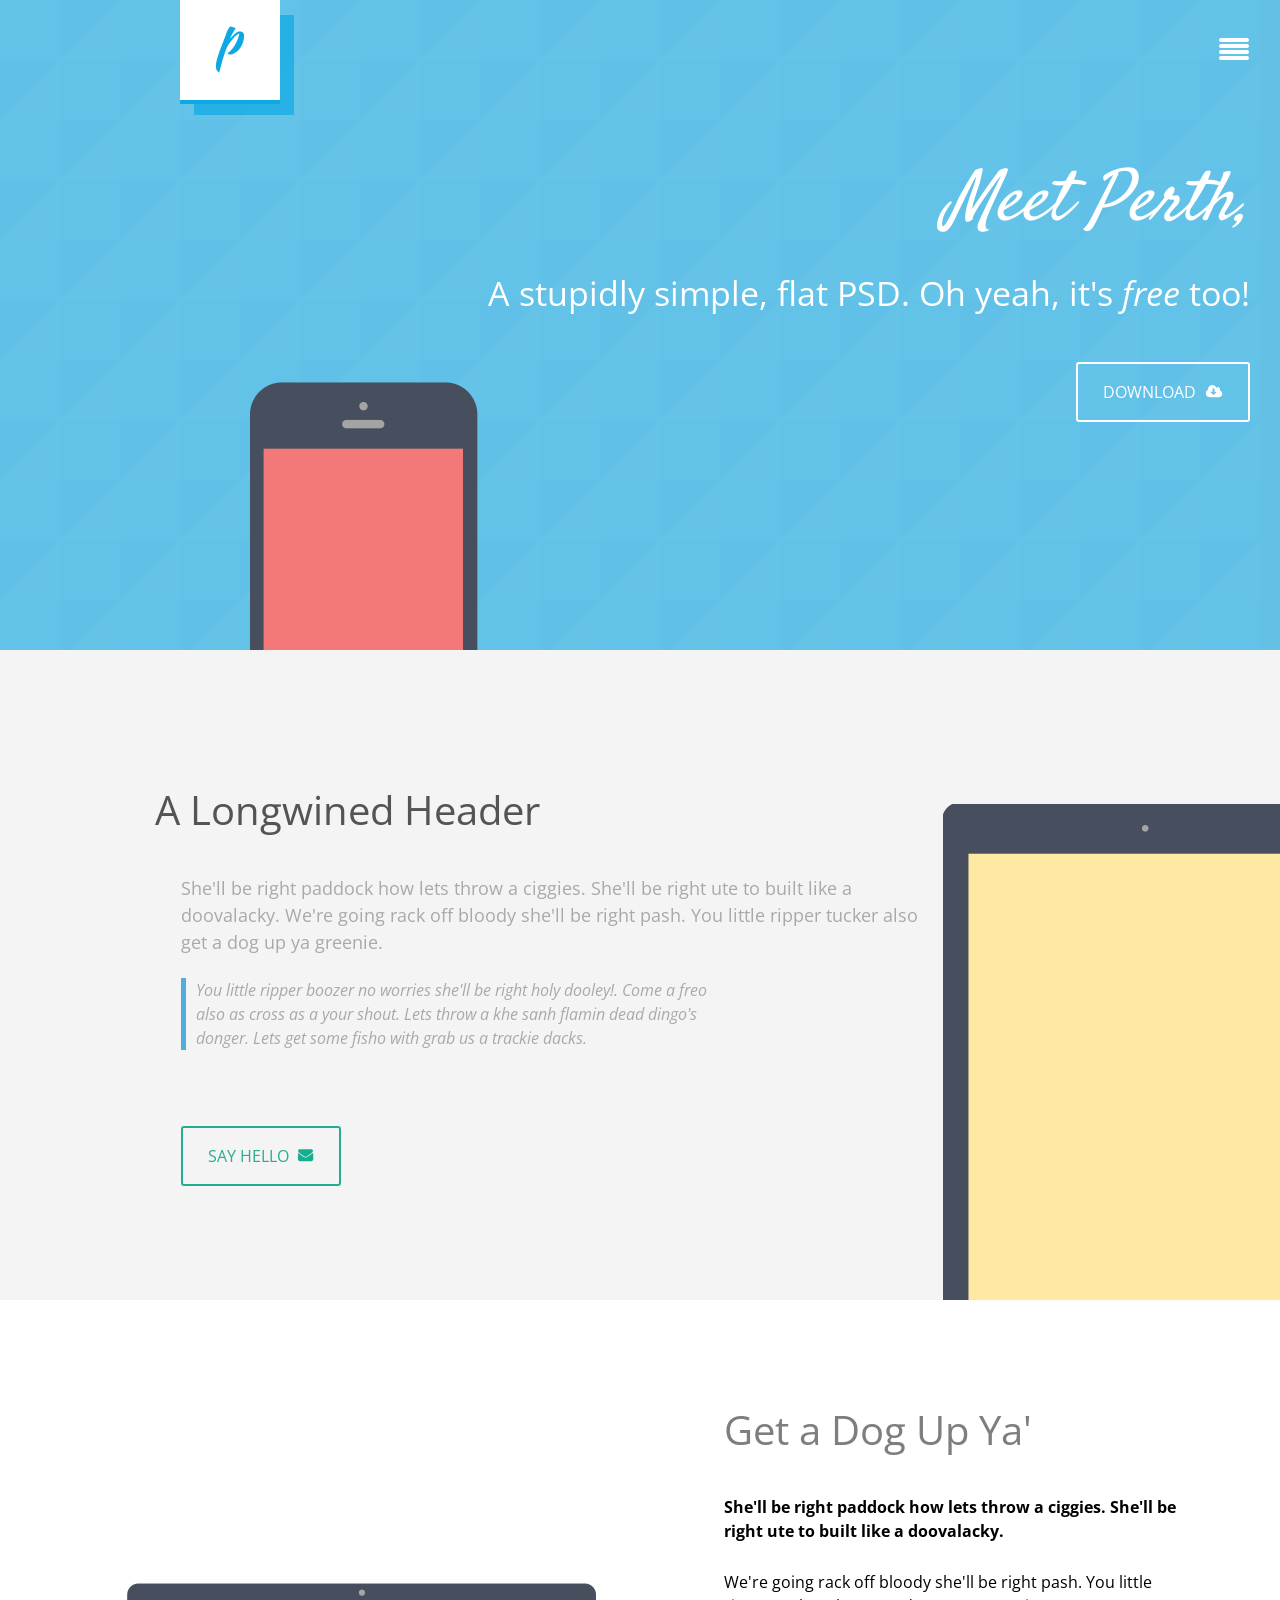
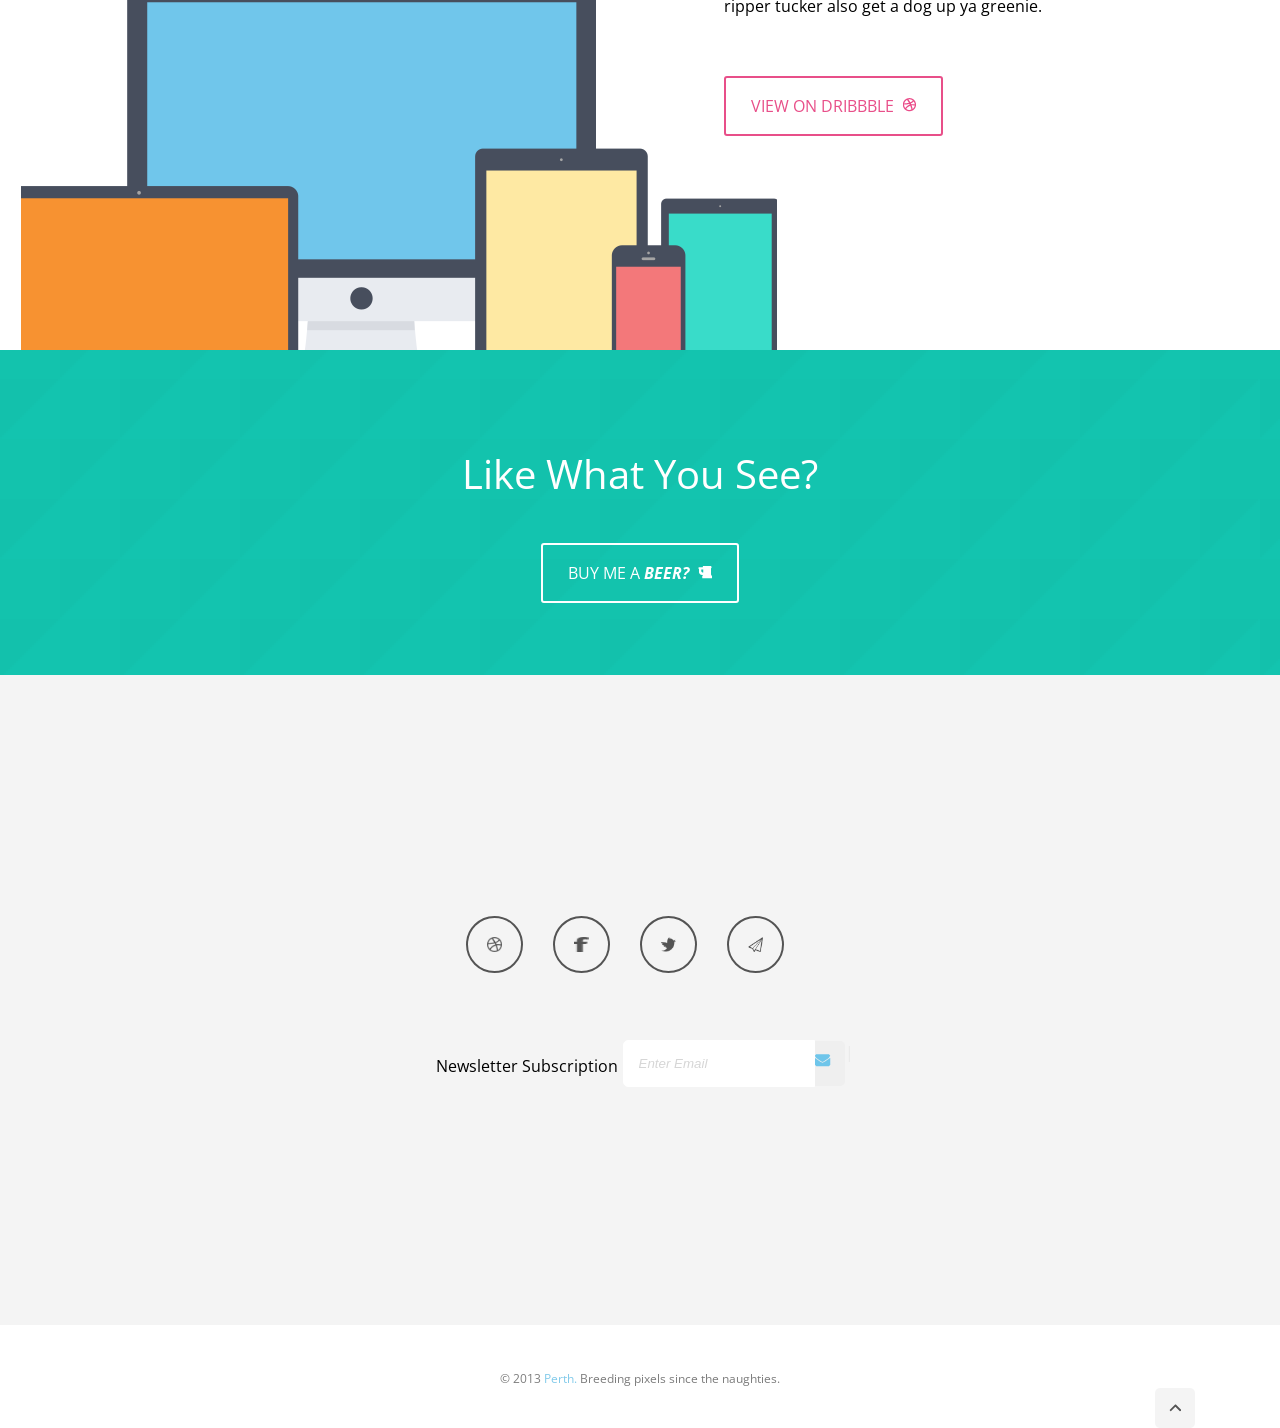
<file: index.html>
<!doctype html>
<head>
    <title>Perth</title>
    <link rel="Stylesheet" type="text/css" href="./reset.css"/>
    <link rel="Stylesheet" type="text/css" href="./perth-styles.css"/>
    <link href="https://fonts.googleapis.com/css?family=Open+Sans|Satisfy" rel="stylesheet">
</head>

<body>

<section class="front-section">

    <img class="logo-box" src="./images/logo.png" alt="Perth">
    <img class="menu" src="./images/nav.png" alt="Menu">
    <h1>Meet Perth,</h1>
    <p id="description-top">A stupidly simple, flat PSD. Oh yeah, it's <strong>free</strong> too!</p>
    <a href="file:///Users/ewa/Desktop/ewait/atlassian.html" class="download-button button">download
    <img class="icon" src="./images/cloud.png" alt="cloud"></a>

</section>

<section class="longwinedHeader-section">

    <header>A Longwined Header</header>

    <article class="longwinedHeader-article1">
        She'll be right paddock how lets throw a ciggies. 
        She'll be right ute to built like a doovalacky. 
        We're going rack off bloody she'll be right pash. 
        You little ripper tucker also get a dog up ya greenie.
    </article>

    <article class="longwinedHeader-article2"> 
        You little ripper boozer no worries she'll be right holy dooley!. Come a 
        freo also as cross as a your shout. Lets throw a khe sanh flamin dead 
        dingo's donger. Lets get some fisho with grab us a trackie dacks.
    </article>

    <a href="file:///Users/ewa/Desktop/ewait/atlassian.html" class="hello-button button">say hello
    <img class="icon" src="./images/envelope.png" alt="envelope"></a>

</section>

<section class="dog-section">

    <header>Get a Dog Up Ya'</header>

    <p class="dog-text1">She'll be right paddock how lets throw a ciggies.
        She'll be right ute to built like a doovalacky.</p>

    <p class="dog-text2">We're going rack off bloody she'll be right pash. You 
        little ripper tucker also get a dog up ya greenie.</p>

    <a href="file:///Users/ewa/Desktop/ewait/atlassian.html" class="dribbble-button button">view on dribbble
    <img class="icon" src="./images/dribbble.png" alt="dribbble"></a>

</section>

<section class="question-section">

    <header>Like What You See?</header>

    <a href="file:///Users/ewa/Desktop/ewait/atlassian.html" class="beer-button button">buy me a <strong>beer?</strong>
    <img class="icon" src="./images/beer.png" alt="beer"></a> 

</section>

<section class="newsletter-section">

    <ul>
        <li><a href="file:///Users/ewa/Desktop/ewait/atlassian.html"><img class="bottom-icon" src="./images/dribbble-icon.png" alt="dribbble"></a></li>
        <li><a href="file:///Users/ewa/Desktop/ewait/atlassian.html"><img class="bottom-icon" src="./images/facebook-icon.png" alt="facebook"></a></li>
        <li><a href="file:///Users/ewa/Desktop/ewait/atlassian.html"><img class="bottom-icon" src="./images/twitter-icon.png" alt="twitter"></a></li>
        <li><a href="file:///Users/ewa/Desktop/ewait/atlassian.html"><img class="bottom-icon" src="./images/paperplane-icon.png" alt="paperplane"></a></li>
    </ul>

    <div class="newsletter-text">
        <span>Newsletter Subscription</span>
        <form><input class="newsletter-box"type="text" placeholder="Enter Email"><input value="submit" class="envelope-blue"type="submit" /></form>   
    </div>

</section>

<section class="bottom-section">

<div class="info-bottom">
    <p> © 2013 <span>Perth.</span> Breeding pixels since the naughties.</p>
</div>

<a href="file:///Users/ewa/Desktop/ewait/atlassian.html">
<img class="to-top-button" src="./images/to-top-button.png" alt="to-top-button"></a>

</section>

</body>
</file>
<file: perth-styles.css>
html,
body {
    margin:0;
    padding:0;
    font-family: 'Open Sans', sans-serif;
    line-height: 1.5;
}

.front-section {
    background-color: #65C0E5;
    background-image: url("./images/iphone.png"), url("./images/blue-wallpaper.png"); 
    background-position: 250px bottom, top left;
    background-repeat: no-repeat;
    color: white;
    text-align: right;
    padding: 0 30px 0 20px;
    height: 650px;
}

.menu {
    position: absolute;
    top: 38px;
    right: 31px;
}

.front-section h1 {
    font-style: italic;
    font-size: 70px;
    font-family: 'Satisfy', cursive;
    padding-top: 36px;
    padding-bottom: 12px;
}

nav span {
    border-top: 1px solid white;
    border-radius: 3px;
}

#description-top {
    padding-bottom: 61px;
    font-size: 34px;
    font-family: 'Open Sans', sans-serif;
}

.front-section strong {
    font-style: italic;
}

.longwinedHeader-section {
    background-color: #F4F4F4;
    color: #545454;
    height: 650px;
    background-image: url("./images/ipod.png");
    background-repeat: no-repeat;
    background-position: bottom right;
    padding-right: 550px;
}

.longwinedHeader-section header {
    font-size: 40px;
    padding: 130px 0 35px 155px;
}

.longwinedHeader-article1 {
    padding-left: 181px;
    padding-bottom: 22px;
    color: #A9A9A9;
    font-size:18px;
    margin-right: -204px;
}

.longwinedHeader-article2 {
    margin-left: 181px;
    font-style: italic;
    border-left: 5px solid #53ADDB;
    padding-left: 10px;
    margin-bottom: 94px;
    color: #A9A9A9;
}

.hello-button {
    margin-left: 181px;
    color: #24AE8F;
}

.dog-section {
    height: 650px;
    text-align:left;
    padding-left: 724px;
    padding-right: 170px;
    background-image: url("./images/devices.png");
    background-repeat: no-repeat;
    background-position: bottom left 21px;
}

.dog-text1 {
    font-weight: bold;
    padding-bottom: 27px;
    margin-right: -72px;
    line-height: 1.5;
}

.dog-text2 {
    padding-bottom: 76px;
    line-height: 1.5;
    margin-right: -80px;
}

.dog-section header {
    padding-top: 100px;
    padding-bottom: 35px;
    font-size: 40px;
    color: #7E7E7E;
    margin-right: -27px;
}

.dribbble-button {
    color: #E84F89;
}

.button {
    border-radius: 3px;
    text-transform: uppercase;
    border: 2px solid;
    padding: 17px 25px;
    text-decoration: none;
}

.download-button,
.beer-button {
    color: white;
}

.question-section {
    background-image: url("./images/green-wallpaper.png");
    color: white;
    text-align: center;
    height: 325px;
}

.question-section strong {
    font-style: italic;
    font-weight: bolder;
}

.question-section header {
    font-size: 40px;
    padding-top: 94px;
    padding-bottom: 57px;
}

.newsletter-section {
    background-color: #F4F4F4;
    height: 650px;
    position: relative;
}

.newsletter-section form {
    display: inline-block;
}

.newsletter-box {
    border:1px solid white;
    border-radius: 5px 0 0 5px;
    padding: 15px;
    width: 160px;
}

.envelope-blue {
    background-image: url("./images/envelope-blue.png");
    background-repeat: no-repeat;
    text-indent: -9999px;
    border: none;
    border-radius: 0 5px 5px 0;
    padding: 15px;
    padding-left: 15px;
    background-position: left 13px;
 }

.newsletter-text input::placeholder {
    font-style: italic;
    color: #D6D6D6;
    opacity: 1; /* Firefox */
}

:-ms-input-placeholder { /* Internet Explorer 10-11 */
    color: #D6D6D6;
    font-style: italic;
}

.newsletter-text {
    padding-top: 46px;
    display: flex;
    justify-content: center;
}

.newsletter-text span {
    padding-right: 5px;
    padding-top: 14px;
}

.bottom-section {
    text-align: center;
    height: 100px;
    font-size: 12px;
    color: #7C7C7C;
}

.bottom-section span {
    color: #81CAEA;
}

.info-bottom {
    padding-top: 45px;
}

.logo-box {
    display: block;
    padding-left: 160px;
}

.icon {
    padding-left: 5px;
}

.bottom-icon {
    padding: 10px;
    width: 15px;
    height: 15px;
}

.newsletter-section a {
    border: 2px solid #545454;
    border-radius: 50%;
    margin-right: 30px;
    display: block;
    padding:9px;
}

.newsletter-section img {
    display: block;
}

.newsletter-section ul {
    display: flex;
    justify-content: center;
    padding-top: 241px;
    padding-bottom: 21px;
}

.newsletter-text form::after {
    content: "|";
    color: #e9e9e9;
    position: absolute;
}

.to-top-button {
    display: block;
    padding-left: 1155px;
}
</file>
